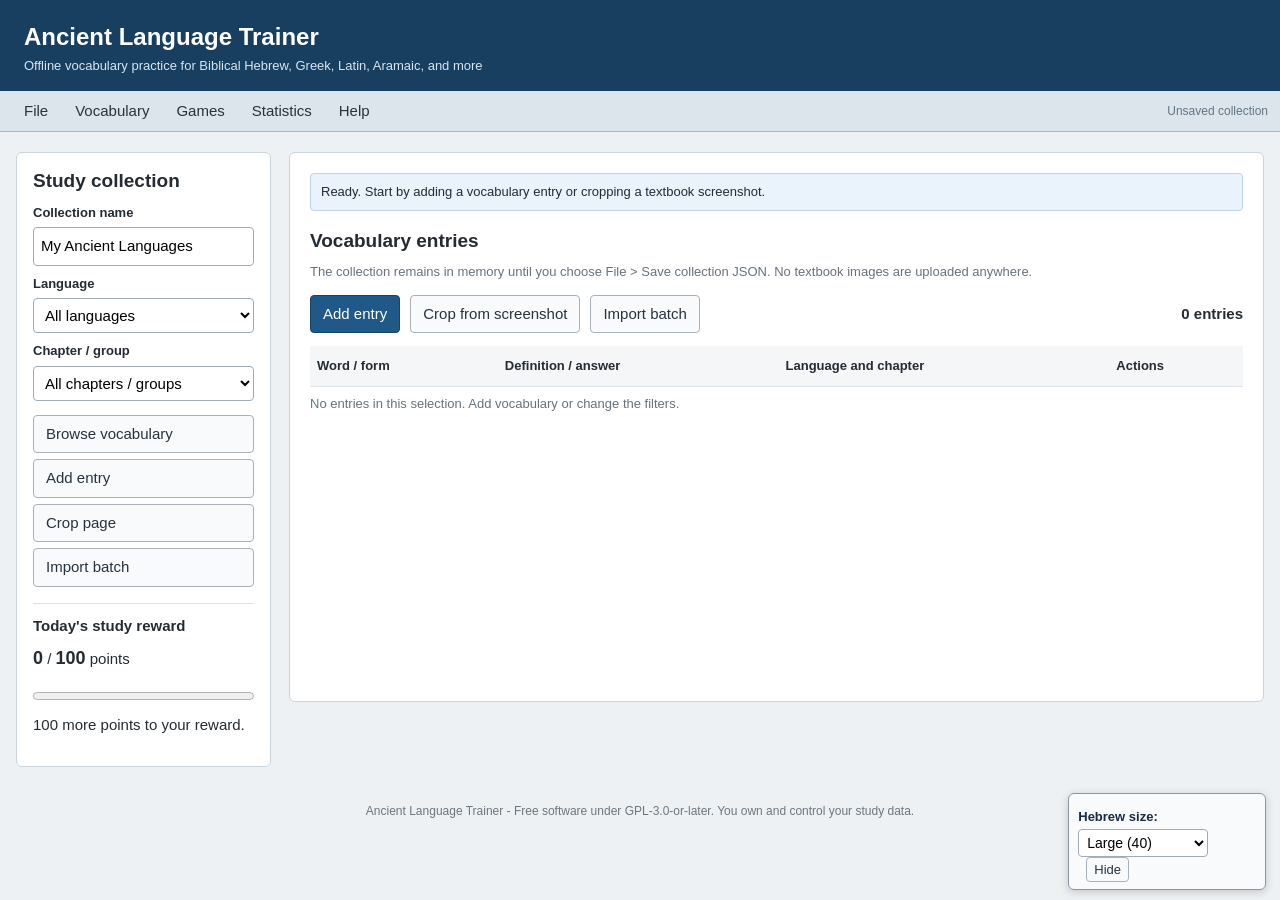
<file: index.html>
<!doctype html>
<html lang="en">
<head>
  <meta charset="utf-8">
  <meta name="viewport" content="width=device-width, initial-scale=1">
  <title>Ancient Language Trainer - Offline Study</title>
  <link rel="stylesheet" href="assets/style.css">
</head>
<body>
  <header class="app-header">
    <h1>Ancient Language Trainer</h1>
    <p>Offline vocabulary practice for Biblical Hebrew, Greek, Latin, Aramaic, and more</p>
  </header>
  <nav class="menu-bar" aria-label="Main menu">
    <button type="button" class="menu-button" data-menu="file">File</button>
    <button type="button" class="menu-button" data-menu="vocabulary">Vocabulary</button>
    <button type="button" class="menu-button" data-menu="games">Games</button>
    <button type="button" class="menu-button" data-view="statistics">Statistics</button>
    <button type="button" class="menu-button" data-view="help">Help</button>
    <span class="file-state" id="fileState">Unsaved collection</span>
  </nav>
  <div class="menu-popups">
    <div class="menu-popup hidden" id="menu-file" role="group" aria-label="File actions">
      <button type="button" id="newCollection">New blank collection</button>
      <button type="button" id="loadCollection">Open collection JSON...</button>
      <button type="button" id="saveCollection">Save collection JSON...</button>
    </div>
    <div class="menu-popup hidden" id="menu-vocabulary" role="group" aria-label="Vocabulary actions">
      <button type="button" data-view="entries">Browse entries</button>
      <button type="button" data-view="editor">Add vocabulary entry</button>
      <button type="button" data-view="importer">Crop from chapter screenshot</button>
      <button type="button" data-view="batch">Import vocabulary batch...</button>
    </div>
    <div class="menu-popup hidden" id="menu-games" role="group" aria-label="Game actions">
      <button type="button" data-view="matching">Memory Match</button>
      <button type="button" data-view="flashcards">Flashcards</button>
      <button type="button" data-view="quiz">Multiple Choice</button>
      <button type="button" data-view="speed">Speed Recognition</button>
    </div>
  </div>
  <div class="application">
    <aside class="sidebar">
      <h2>Study collection</h2>
      <label for="collectionTitle">Collection name</label>
      <input type="text" id="collectionTitle" value="My Ancient Languages" maxlength="120">
      <label for="languageFilter">Language</label>
      <select id="languageFilter"><option value="">All languages</option></select>
      <label for="chapterFilter">Chapter / group</label>
      <select id="chapterFilter"><option value="">All chapters</option></select>
      <div class="sidebar-buttons">
        <button type="button" data-view="entries">Browse vocabulary</button>
        <button type="button" data-view="editor">Add entry</button>
        <button type="button" data-view="importer">Crop page</button>
        <button type="button" data-view="batch">Import batch</button>
      </div>
      <div class="daily-reward">
        <h3>Today's study reward</h3>
        <p><strong id="todayPoints">0</strong> / <strong id="goalDisplay">100</strong> points</p>
        <progress id="goalProgress" max="100" value="0"></progress>
        <p id="rewardMessage">Keep studying to earn your reward.</p>
      </div>
    </aside>
    <main>
      <p class="status" id="status" role="status" aria-live="polite">Ready. Start by adding a vocabulary entry or cropping a textbook screenshot.</p>

      <section class="view" id="view-entries">
        <h2>Vocabulary entries</h2>
        <p class="muted">The collection remains in memory until you choose File &gt; Save collection JSON. No textbook images are uploaded anywhere.</p>
        <div class="toolbar">
          <button type="button" class="primary" data-view="editor">Add entry</button>
          <button type="button" data-view="importer">Crop from screenshot</button>
          <button type="button" data-view="batch">Import batch</button>
          <span class="spacer"></span><strong id="entryCount">0 entries</strong>
        </div>
        <div class="table-wrap"><table class="entries-table"><thead><tr><th scope="col">Word / form</th><th scope="col">Definition / answer</th><th scope="col">Language and chapter</th><th scope="col">Actions</th></tr></thead><tbody id="entryRows"></tbody></table></div>
        <p class="muted" id="emptyNotice">There are no entries yet.</p>
      </section>

      <section class="view hidden" id="view-editor">
        <h2 id="editorHeading">Add vocabulary entry</h2>
        <form id="entryForm">
          <div class="columns">
            <fieldset>
              <legend>Word / question side</legend>
              <label for="sourceMode">Entry format</label>
              <select id="sourceMode"><option value="text">Typed text</option><option value="image">Screenshot / image</option></select>
              <div id="sourceTextBox"><label for="sourceText">Word or form (Unicode)</label><textarea id="sourceText" rows="3" placeholder="Type or paste Hebrew, Greek, Latin, etc."></textarea></div>
              <div class="hidden" id="sourceImageBox">
                <label for="sourceFile">Choose cropped screenshot</label><input type="file" id="sourceFile" accept="image/png,image/jpeg,image/gif,image/webp">
                <p class="muted">Or use the Chapter Screenshot Cropper.</p><div class="image-preview" id="sourcePreview">No word image selected.</div>
                <button type="button" id="clearSourceImage">Remove word image</button>
              </div>
            </fieldset>
            <fieldset>
              <legend>Definition / answer side</legend>
              <label for="answerMode">Entry format</label>
              <select id="answerMode"><option value="text">Typed text</option><option value="image">Screenshot / image</option></select>
              <div id="answerTextBox"><label for="answerText">English definition or answer</label><textarea id="answerText" rows="3" placeholder="Enter the exact answer you want to study."></textarea></div>
              <div class="hidden" id="answerImageBox">
                <label for="answerFile">Choose cropped screenshot</label><input type="file" id="answerFile" accept="image/png,image/jpeg,image/gif,image/webp">
                <p class="muted">Or use the Chapter Screenshot Cropper.</p><div class="image-preview" id="answerPreview">No answer image selected.</div>
                <button type="button" id="clearAnswerImage">Remove answer image</button>
              </div>
            </fieldset>
          </div>
          <fieldset>
            <legend>Study information (optional, except language and group)</legend>
            <div class="columns">
              <div><label for="languageText">Language</label><input type="text" id="languageText" value="Biblical Hebrew" placeholder="Biblical Hebrew"></div>
              <div><label for="chapterText">Chapter or group</label><input type="text" id="chapterText" value="Chapter 17" placeholder="Chapter 17 / Verb Forms"></div>
              <div><label for="textbookText">Textbook</label><input type="text" id="textbookText" value="The First Hebrew Primer" placeholder="Textbook / collection"></div>
              <div><label for="grammarText">Grammar / morphology</label><input type="text" id="grammarText" placeholder="Qal perfect, 3rd masculine singular"></div>
            </div>
            <label for="notesText">Personal notes (not shown on question side)</label><textarea id="notesText" rows="2" placeholder="Optional study notes"></textarea>
          </fieldset>
          <div class="toolbar">
            <button type="submit" id="submitEntry" class="primary">Save entry</button>
            <button type="button" id="resetEntry">Clear form</button>
            <button type="button" data-view="importer">Crop from full page</button>
          </div>
        </form>
      </section>

      <section class="view hidden" id="view-importer">
        <h2>Crop vocabulary from a screenshot</h2>
        <p>Load a whole chapter page, drag a rectangle around one Hebrew word (or group of forms), then drag another rectangle around its English meaning. Both pieces are stored as images without OCR.</p>
        <div class="toolbar"><label for="chapterImageFile">Chapter screenshot</label><input type="file" id="chapterImageFile" accept="image/png,image/jpeg,image/gif,image/webp"></div>
        <p class="muted">The first prototype uses manual cropping. Automatic row suggestions are a planned enhancement, not yet implemented.</p>
        <div class="crop-workspace"><canvas id="cropCanvas" width="700" height="350" aria-label="Chapter screenshot. Drag with the mouse to select an area."></canvas></div>
        <p id="cropInfo">Open an image above to begin.</p>
        <div class="toolbar">
          <button type="button" id="cropToSource">Use selection as Hebrew / word</button>
          <button type="button" id="cropToAnswer">Use selection as English / definition</button>
          <button type="button" id="cropClear">Clear selection</button>
          <button type="button" class="primary" data-view="editor">View entry form</button>
        </div>
        <p class="muted">Tip: return to this cropper repeatedly to build additional entries from the same chapter screenshot. After cropping both sides, use the entry form to enter any grammar notes and save.</p>
      </section>

      <section class="view hidden" id="view-batch">
        <h2>Import a vocabulary batch</h2>
        <p>Import images directly from a Screenshot Pair Helper ZIP, or from an approved-batch JSON exported by Batch Vocabulary Review. Nothing is uploaded. Your existing vocabulary is not replaced.</p>
        <fieldset>
          <legend>1. Load a batch file</legend>
          <label for="batchFile">Screenshot-pairs ZIP or approved-batch JSON</label>
          <input type="file" id="batchFile" accept=".zip,.json,application/zip,application/json">
          <div class="toolbar"><button type="button" id="batchLoad" class="primary">Open file and preview</button><button type="button" id="batchClear">Clear preview</button></div>
          <p id="batchStatus" class="muted" role="status" aria-live="polite">No batch loaded.</p>
        </fieldset>
        <div id="batchReview" class="hidden">
          <fieldset>
            <legend>2. Review pairs and choose study information</legend>
            <div class="columns">
              <div><label for="batchLanguage">Language</label><input type="text" id="batchLanguage" value="Biblical Hebrew" maxlength="160"></div>
              <div><label for="batchTextbook">Textbook / source</label><input type="text" id="batchTextbook" value="The First Hebrew Primer" maxlength="200"></div>
              <div><label for="batchChapter">Chapter / group</label><input type="text" id="batchChapter" value="Chapter 17" maxlength="160"></div>
            </div>
            <div class="toolbar"><button type="button" id="batchSelectAll">Select all</button><button type="button" id="batchSelectNone">Select none</button><strong id="batchSelectedCount">0 selected</strong></div>
            <p class="muted">Each word and answer remains an unmodified screenshot. You can deselect a pair or add individual grammar notes. For cropping adjustments, use Screenshot Pair Helper before importing.</p>
            <div id="batchRows" class="batch-rows"></div>
          </fieldset>
          <fieldset>
            <legend>3. Add selected entries</legend>
            <p><strong>Existing entries will be kept.</strong> Exact matches already present in the same language, chapter, and textbook will be skipped. Images are not re-encoded. This does not change your game scores.</p>
            <button type="button" id="batchImport" class="primary">Import selected vocabulary into this collection</button>
            <p class="muted">After importing, choose File &gt; Save collection JSON to preserve your new vocabulary. Your personal textbook images should stay outside your public GitHub repository.</p>
          </fieldset>
        </div>
      </section>

      <section class="view hidden game" id="view-matching">
        <h2>Memory Match</h2><p>Find each word and its matching definition. Requires at least two study entries in the selected language/group.</p>
        <div class="toolbar"><button type="button" class="primary" id="startMatching">New matching game</button><span id="matchInfo"></span></div><div id="matchBoard" class="match-board"></div>
      </section>
      <section class="view hidden game" id="view-flashcards">
        <h2>Flashcards</h2><p>Recall the definition before revealing the answer.</p>
        <div class="toolbar"><button type="button" class="primary" id="startFlashcards">Start / restart flashcards</button><span id="flashInfo"></span></div>
        <div class="flashcard" id="flashCard"><p>Press Start to begin.</p></div>
        <div class="toolbar"><button type="button" id="revealFlash">Reveal answer</button><button type="button" id="knownFlash">I knew it (+4)</button><button type="button" id="missedFlash">Review again</button></div>
      </section>
      <section class="view hidden game" id="view-quiz">
        <h2>Multiple Choice</h2><p>Choose the matching English definition. Requires at least two entries.</p>
        <div class="toolbar"><button type="button" class="primary" id="startQuiz">Start / restart quiz</button><span id="quizInfo"></span></div><div class="question" id="quizQuestion">Press Start to begin.</div><div class="choices" id="quizChoices"></div>
      </section>
      <section class="view hidden game" id="view-speed">
        <h2>Speed Recognition</h2><p>A 60-second recognition challenge using the same vocabulary collection. Answer quickly but accurately.</p>
        <div class="toolbar"><button type="button" class="primary" id="startSpeed">Start 60-second challenge</button><strong id="speedInfo">60 seconds</strong></div><div class="question" id="speedQuestion">Press Start to begin.</div><div class="choices" id="speedChoices"></div>
      </section>
      <section class="view hidden" id="view-statistics">
        <h2>Study statistics and rewards</h2>
        <p>These values are included when you export your collection JSON. No server or account is involved.</p>
        <div class="stats-grid"><div><strong id="statsEntries">0</strong><span>Vocabulary entries</span></div><div><strong id="statsToday">0</strong><span>Points today</span></div><div><strong id="statsTotal">0</strong><span>Lifetime points</span></div></div>
        <fieldset><legend>Personal daily reward</legend><label for="dailyGoal">Daily point goal</label><input type="number" id="dailyGoal" min="10" max="10000" step="10" value="100"><label for="rewardText">Reward</label><input type="text" id="rewardText" value="Enjoy a tasty snack!" maxlength="150"><button type="button" id="saveReward">Update reward settings</button></fieldset>
      </section>
      <section class="view hidden" id="view-help">
        <h2>Help and privacy</h2>
        <h3>Getting started</h3>
        <ol><li>Choose Vocabulary &gt; Import vocabulary batch to review and add Screenshot Pair Helper ZIPs (or approved-batch JSON files) without replacing existing entries.</li><li>Choose Vocabulary &gt; Add vocabulary entry for a word screenshot, typed word, typed answer, or answer screenshot.</li><li>Choose Vocabulary &gt; Crop from screenshot for manual selection from a larger textbook page. Drag across the image to select the content, then assign it to either side.</li><li>Save the entry. Create at least two entries to use Memory Match and Multiple Choice.</li><li>Choose File &gt; Save collection JSON regularly. Opening a JSON file will replace the current in-memory collection.</li></ol>
        <h3>Local files and copyright</h3>
        <p>No uploads or web services are used. Your local study collection may contain textbook images; keep those personal materials outside the public source-code repository unless you have distribution permission.</p>
        <h3>Compatibility</h3><p>Designed with conservative JavaScript for Pale Moon and Basilisk (UXP/Goanna); verification on those actual browsers is still required. Local-file download behavior differs between browsers, so test Save and Open before entering a large number of entries.</p>
        <h3>Licensing</h3><p>Program source: GNU GPL v3 or later. Third-party textbook screenshots are not part of the software license.</p>
      </section>
    </main>
  </div>
  <input class="hidden" type="file" id="collectionFile" accept=".json,application/json">
  <footer>Ancient Language Trainer - Free software under GPL-3.0-or-later. You own and control your study data.</footer>
  <script src="vendor/jszip.min.js"></script>
  <script src="assets/alt-pair-zip-reader.js"></script>
  <script src="assets/alt-batch-core.js"></script>
  <script src="assets/app.js"></script>
  <script src="assets/alt-readability.js"></script>
</body>
</html>
</file>
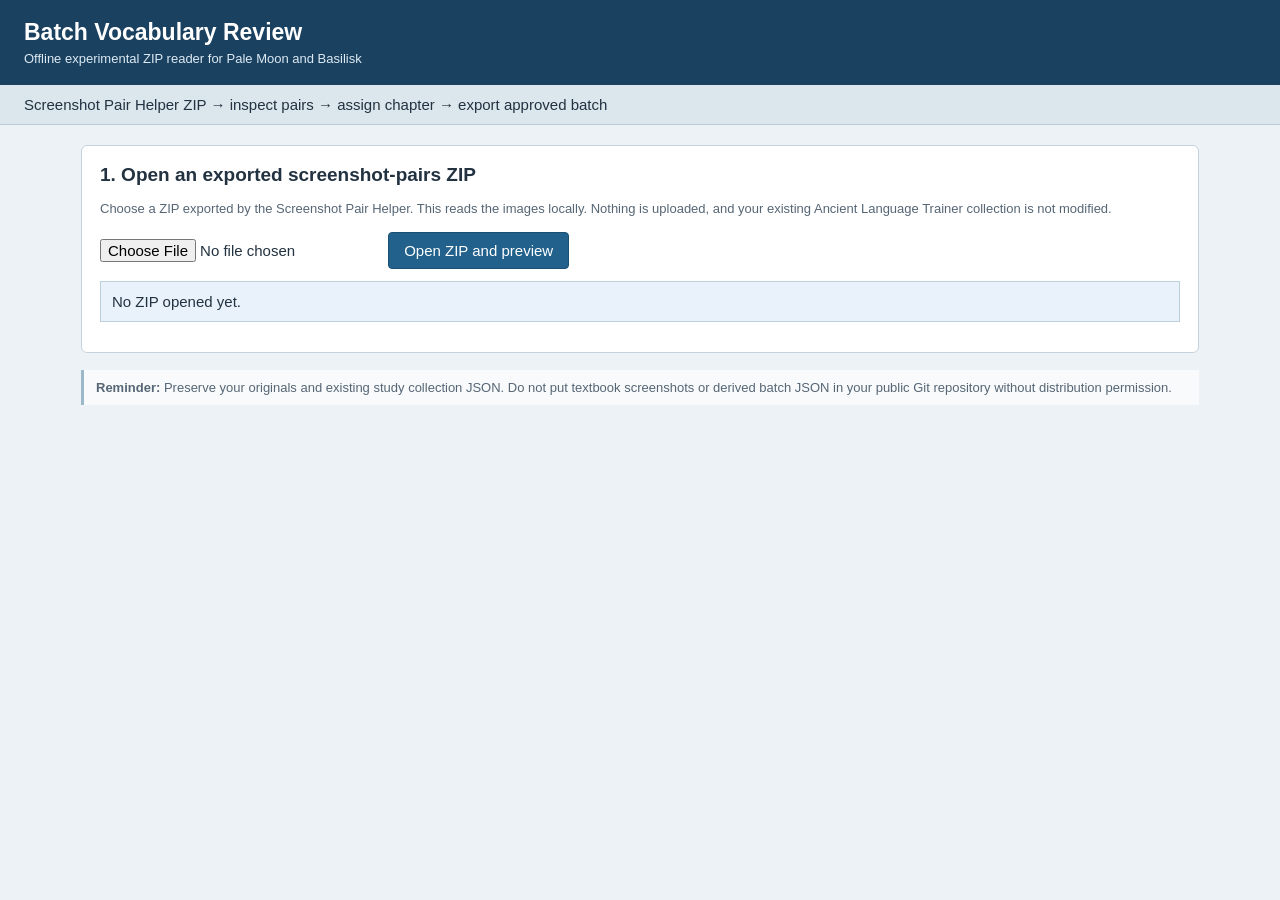
<file: tools/batch-vocabulary-import-preview.html>
<!doctype html>
<html lang="en">
<head>
<meta charset="utf-8">
<meta name="viewport" content="width=device-width, initial-scale=1">
<title>Ancient Language Trainer - Batch Vocabulary Review (experimental)</title>
<style>
* { box-sizing: border-box; }
body { background: #edf2f6; font: 15px Arial, Helvetica, sans-serif; color: #223240; margin: 0; }
header { background: #1b4160; padding: 19px 24px; color: #fff; }
header h1 { margin: 0 0 5px; font-size: 23px; }
header p { margin: 0; font-size: 13px; color: #dceaf4; }
nav { padding: 11px 24px; background: #dce6ed; border-bottom: 1px solid #bccbd5; }
main { max-width: 1150px; margin: 20px auto; padding: 0 16px 40px; }
.panel { background: white; border-radius: 6px; border: 1px solid #c7d3dc; padding: 18px; margin: 0 0 17px; }
h2 { font-size: 19px; margin: 0 0 10px; }
h3 { font-size: 16px; margin: 0 0 8px; }
.small { font-size: 13px; color: #566675; line-height: 1.5; }
.notice { border: 1px solid #bfd0dd; background: #e9f2fb; padding: 11px; margin: 12px 0; }
label { display: block; font-weight: bold; font-size: 13px; margin: 12px 0 5px; }
input[type=text],input[type=file],textarea,select { font: 15px Arial,Helvetica,sans-serif; }
input[type=text],textarea,select { width: 100%; border: 1px solid #9cabb7; padding: 8px; background: #fff; border-radius: 3px; }
input[type=file] { max-width: 100%; }
textarea { resize: vertical; }
button { font: 15px Arial,Helvetica,sans-serif; border: 1px solid #9aaab8; padding: 9px 15px; border-radius: 4px; background: #f5f7f9; cursor: pointer; color: #18394f; }
button.primary { background: #21618c; border-color: #195071; color: white; }
button:disabled { opacity: .55; cursor: default; }
.row { display: flex; align-items: center; flex-wrap: wrap; gap: 10px; }
.cols { display: flex; flex-wrap: wrap; gap: 14px; }
.cols > div { flex: 1 1 200px; }
.card { border-top: 1px solid #d8e1e7; padding: 14px 0; }
.cardHead { background: #eef2f6; padding: 8px 10px; font-size: 14px; }
.cardHead label { display: inline; margin: 0; font-weight: normal; }
.cardImages { display: flex; flex-wrap: wrap; gap: 18px; padding-top: 10px; }
.cardImages > div { flex: 1 1 320px; min-width: 0; }
.cardImages img { max-width: 100%; max-height: 150px; width: auto; height: auto; display: block; margin: 7px 0; }
.imgbox { border: 1px solid #ccd6de; background: #fff; min-height: 86px; padding: 8px; display: flex; align-items: center; }
.entrymeta { display: flex; flex-wrap: wrap; gap: 14px; }
.entrymeta > div { flex: 1 1 300px; }
.count { font-weight: bold; }
.hidden { display: none; }
.help { background: #f9fafb; border-left: 3px solid #9cb9c9; padding: 8px 12px; }
@media(max-width:680px){.panel{padding:12px}header,nav{padding:12px}}
</style>
</head>
<body>
<header><h1>Batch Vocabulary Review</h1><p>Offline experimental ZIP reader for Pale Moon and Basilisk</p></header>
<nav>Screenshot Pair Helper ZIP &rarr; inspect pairs &rarr; assign chapter &rarr; export approved batch</nav>
<main>
<section class="panel">
<h2>1. Open an exported screenshot-pairs ZIP</h2>
<p class="small">Choose a ZIP exported by the Screenshot Pair Helper. This reads the images locally. Nothing is uploaded, and your existing Ancient Language Trainer collection is not modified.</p>
<input id="zipInput" type="file" accept=".zip,application/zip">
<button id="load" class="primary">Open ZIP and preview</button>
<div class="notice" id="status" role="status">No ZIP opened yet.</div>
</section>
<section class="panel hidden" id="review">
<h2>2. Review pairs and enter shared metadata</h2>
<p class="small">Uncheck any pair you don't want. Images are displayed as the original crops, without OCR or edited spelling. This tool does not yet merge entries into the main trainer.</p>
<div class="cols">
<div><label for="language">Language</label><input id="language" type="text" value="Biblical Hebrew"></div>
<div><label for="textbook">Textbook / source</label><input id="textbook" type="text" value="The First Hebrew Primer"></div>
<div><label for="chapter">Chapter / group</label><input id="chapter" type="text" value="Chapter 17"></div>
</div>
<div class="row" style="margin:14px 0;">
<button id="all">Select all</button><button id="none">Select none</button>
<span class="count" id="count"></span>
</div>
<div id="entries"></div>
</section>
<section class="panel hidden" id="exportPanel">
<h2>3. Save the approved batch</h2>
<p class="small">This exports a portable <strong>ALT-approved-batch-1</strong> JSON file containing the selected original PNGs as data URIs, the textbook/chapter, and optional notes. It is an <strong>intermediate batch file</strong>, not yet the game's normal Save Collection JSON format. We'll connect it to the game's internal collection in the next integration step.</p>
<div class="row"><button id="export" class="primary">Export approved-batch JSON</button><span class="small" id="exportInfo"></span></div>
</section>
<div class="small help"><strong>Reminder:</strong> Preserve your originals and existing study collection JSON. Do not put textbook screenshots or derived batch JSON in your public Git repository without distribution permission.</div>
</main>
<script src="../vendor/jszip.min.js"></script>
<script src="../assets/alt-pair-zip-reader.js"></script>
<script>
(function () {
  'use strict';
  var $ = function (id) { return document.getElementById(id); };
  var current = null, accepted = [], grammarFields = [], noteFields = [];
  function setStatus(s) { $('status').textContent = s; }
  function addText(parent, tag, text, className) {
    var e = document.createElement(tag); e.textContent = text; if(className)e.className=className;
    parent.appendChild(e); return e;
  }
  function updateCount() {
    var n = 0, i;
    for (i=0;i<accepted.length;i++) if(accepted[i].checked) n++;
    $('count').textContent = n + ' of ' + accepted.length + ' selected';
    $('export').disabled = n < 1;
    $('exportInfo').textContent = n ? 'Selected images will be embedded in the JSON.' : 'Choose at least one pair.';
  }
  function render(data) {
    var container = $('entries');
    container.textContent = ''; current = data; accepted=[]; grammarFields=[]; noteFields=[];
    var i;
    for (i=0;i<data.entries.length;i++) {
      (function (index) {
        var entry = data.entries[index], row = document.createElement('div');
        row.className = 'card';
        var head = document.createElement('div'); head.className='cardHead';
        var check = document.createElement('input'); check.type='checkbox'; check.checked=true;
        var lab = document.createElement('label'); lab.appendChild(check);
        lab.appendChild(document.createTextNode(' Include pair ' + (index+1) + ' (' + (entry.column || 'unknown') + ' column)'));
        head.appendChild(lab); row.appendChild(head);
        accepted.push(check);
        check.onchange=updateCount;
        var images=document.createElement('div'); images.className='cardImages';
        var defBox=document.createElement('div'); addText(defBox,'strong','English definition');
        var defHolder=document.createElement('div'); defHolder.className='imgbox';
        var defImg=document.createElement('img'); defImg.src=entry.definitionURI; defImg.alt='English definition crop, pair '+(index+1);
        defHolder.appendChild(defImg); defBox.appendChild(defHolder);
        var hebBox=document.createElement('div'); addText(hebBox,'strong','Vocabulary word / form');
        var hebHolder=document.createElement('div'); hebHolder.className='imgbox';
        var hebImg=document.createElement('img'); hebImg.src=entry.wordURI; hebImg.alt='Word crop, pair '+(index+1);
        hebHolder.appendChild(hebImg); hebBox.appendChild(hebHolder);
        images.appendChild(defBox);images.appendChild(hebBox);row.appendChild(images);
        var metadata=document.createElement('div'); metadata.className='entrymeta';
        var g=document.createElement('div'); var gl=document.createElement('label'); gl.textContent='Grammar / morphology (optional)';
        var gi=document.createElement('input'); gi.type='text'; gi.placeholder='e.g. Qal perfect, 3ms'; gl.appendChild(gi);g.appendChild(gl);
        var n=document.createElement('div');var nl=document.createElement('label');nl.textContent='Notes (optional)';
        var ni=document.createElement('input');ni.type='text'; ni.placeholder='Study notes';nl.appendChild(ni);n.appendChild(nl);
        metadata.appendChild(g);metadata.appendChild(n);row.appendChild(metadata);
        grammarFields.push(gi);noteFields.push(ni);
        container.appendChild(row);
      })(i);
    }
    $('review').className='panel'; $('exportPanel').className='panel'; updateCount();
    setStatus('Loaded '+data.entries.length+' pairs from '+data.sourceFile+'. Review below before exporting.');
  }
  $('load').onclick=function () {
    var file = $('zipInput').files && $('zipInput').files[0];
    if (!file) { setStatus('Choose the ZIP file first.'); return; }
    $('load').disabled=true;setStatus('Reading ZIP locally...');
    ALTReadPairZip(file,function(data){$('load').disabled=false;render(data);},function(error){
      $('load').disabled=false;current=null;$('review').className='panel hidden';$('exportPanel').className='panel hidden';setStatus('Error: '+error);
    });
  };
  $('all').onclick=function(){for(var i=0;i<accepted.length;i++)accepted[i].checked=true;updateCount();};
  $('none').onclick=function(){for(var i=0;i<accepted.length;i++)accepted[i].checked=false;updateCount();};
  function downloadJSON(text){
    var blob = new Blob([text],{type:'application/json;charset=utf-8'});
    var url=URL.createObjectURL(blob), a=document.createElement('a');
    a.href=url;a.download='ancient-language-approved-batch.json';
    document.body.appendChild(a);a.click();document.body.removeChild(a);
    setTimeout(function(){URL.revokeObjectURL(url);},60000);
  }
  $('export').onclick=function(){
    if(!current)return;
    var batch = {format:'ALT-approved-batch-1',sourceFile:current.sourceFile,
      language:$('language').value, textbook:$('textbook').value,chapter:$('chapter').value,
      entries:[]};
    var i,e;
    for(i=0;i<current.entries.length;i++) {
      if(!accepted[i].checked) continue;
      e=current.entries[i];
      batch.entries.push({wordType:'image',wordImage:e.wordURI,
        definitionType:'image',definitionImage:e.definitionURI,
        grammar:grammarFields[i].value,notes:noteFields[i].value,column:e.column});
    }
    if(!batch.entries.length){setStatus('Choose at least one pair.');return;}
    downloadJSON(JSON.stringify(batch,null,2));
    setStatus('Exported '+batch.entries.length+' approved pairs. This JSON does not yet open directly in the main trainer.');
  };
})();
</script>
</body>
</html>
</file>
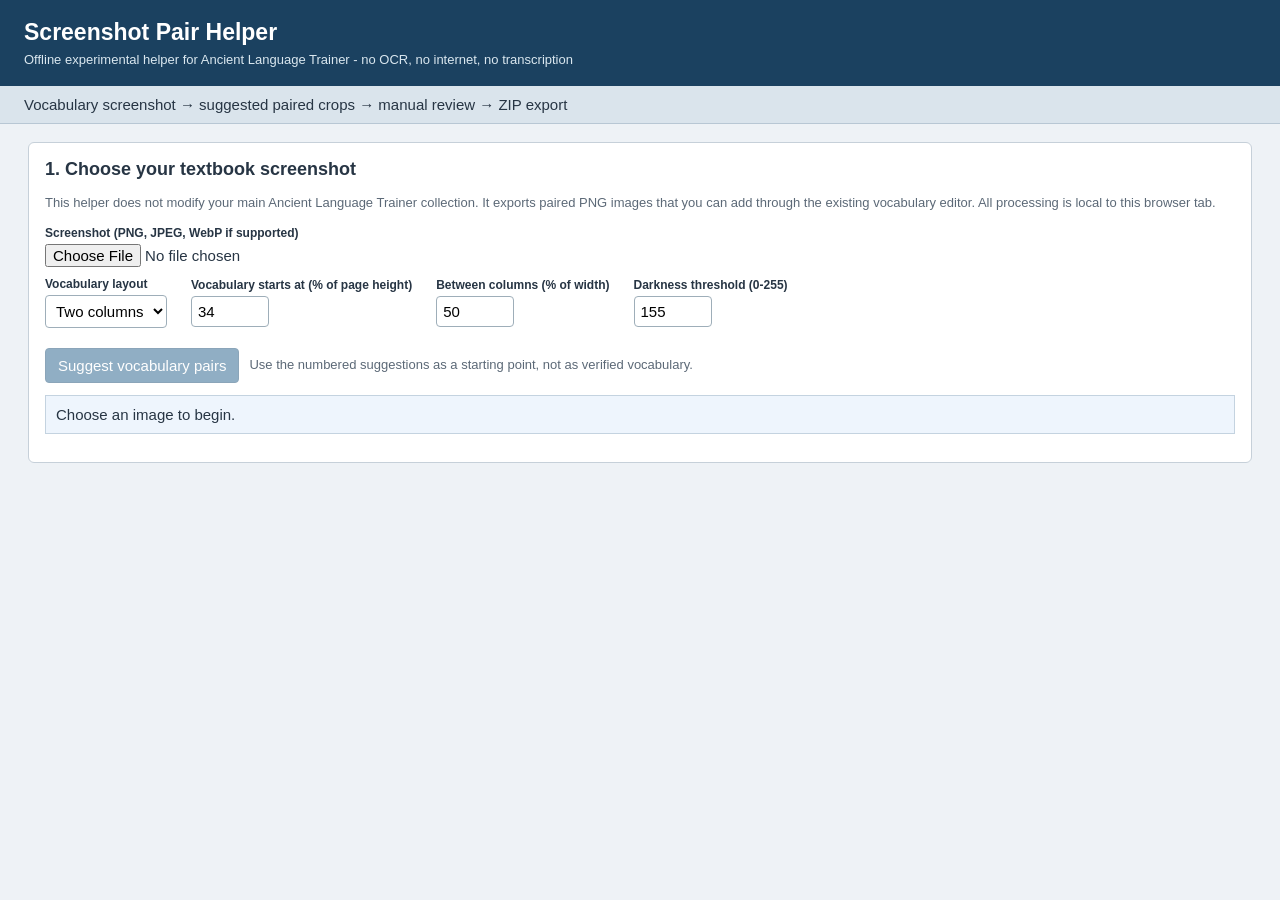
<file: tools/screenshot-pair-helper.html>
<!DOCTYPE html>
<html lang="en">
<head>
<meta charset="utf-8">
<meta name="viewport" content="width=device-width, initial-scale=1">
<title>Ancient Language Trainer - Screenshot Pair Helper (experimental)</title>
<style>
* { box-sizing: border-box; }
body { margin: 0; background: #eef2f6; color: #273544; font: 15px Arial, Helvetica, sans-serif; }
header { background: #1b4160; color: white; padding: 19px 24px; }
header h1 { margin: 0 0 6px; font-size: 23px; }
header p { margin: 0; font-size: 13px; color: #dae7ef; }
nav { background: #dae4ec; border-bottom: 1px solid #b8c7d4; padding: 10px 24px; }
nav a { color: #174a73; }
main { max-width: 1260px; margin: 18px auto; padding: 0 18px 48px; }
.panel { background: white; border: 1px solid #c6d0d9; border-radius: 6px; padding: 16px; margin-bottom: 16px; }
h2 { font-size: 18px; margin: 0 0 12px; }
button, select, input[type=number], input[type=file] { font: inherit; }
button { padding: 8px 12px; border: 1px solid #9aaab9; border-radius: 4px; background: #f4f7fa; color: #16364c; cursor: pointer; }
button.primary { color: white; background: #24608b; border-color: #1a4e75; }
button:disabled { opacity: .5; cursor: default; }
input[type=file] { max-width: 100%; }
label { display: inline-block; margin-right: 14px; margin-bottom: 10px; }
label span { display: block; font-size: 12px; font-weight: bold; margin-bottom: 4px; }
select, input[type=number] { background: white; border: 1px solid #9eaeb9; border-radius: 4px; padding: 6px; }
input[type=number] { width: 78px; }
.notice { border: 1px solid #c4d3e0; background: #eef5fd; padding: 10px; margin: 12px 0; }
.small { color: #5c6977; font-size: 13px; line-height: 1.5; }
.row { display: flex; gap: 10px; flex-wrap: wrap; align-items: center; }
.toolbar { margin: 10px 0; }
#pageCanvas { display: block; width: 100%; max-width: 1100px; height: auto; border: 1px solid #abb9c5; cursor: crosshair; }
#preview { display: none; }
.pair { border-top: 1px solid #d6dde4; padding: 12px 0; }
.pair.selected { background: #f3f7fb; outline: 1px solid #9db3c4; }
.pairHead { display: flex; gap: 12px; flex-wrap: wrap; align-items: center; padding: 3px 10px; }
.pairData { display: flex; flex-wrap: wrap; gap: 14px; margin: 12px 10px; align-items: flex-start; }
.pairData > div { flex: 1 1 270px; min-width: 0; }
.pairData .crop { display: flex; align-items: center; justify-content: flex-start; min-height: 65px; padding: 7px; background: #fdfdfd; border: 1px solid #cbd6df; overflow: auto; }
.pairData img { display: block; max-width: 100%; max-height: 140px; width: auto; height: auto; image-rendering: auto; }
.pairData .croplabel { font-size: 12px; font-weight: bold; color: #52667a; margin-bottom: 6px; }
.hidden { display: none; }
#summary { font-weight: bold; }
@media (max-width: 700px) { main { padding: 0 8px 30px; } header, nav { padding-left: 10px; } .panel { padding: 10px; } }
</style>
</head>
<body>
<header><h1>Screenshot Pair Helper</h1><p>Offline experimental helper for Ancient Language Trainer - no OCR, no internet, no transcription</p></header>
<nav>Vocabulary screenshot &rarr; suggested paired crops &rarr; manual review &rarr; ZIP export</nav>
<main>
<section class="panel">
<h2>1. Choose your textbook screenshot</h2>
<p class="small">This helper does not modify your main Ancient Language Trainer collection. It exports paired PNG images that you can add through the existing vocabulary editor. All processing is local to this browser tab.</p>
<label><span>Screenshot (PNG, JPEG, WebP if supported)</span><input id="file" type="file" accept="image/*"></label>
<div class="row">
<label><span>Vocabulary layout</span><select id="layout"><option value="two">Two columns</option><option value="one">One column</option></select></label>
<label><span>Vocabulary starts at (% of page height)</span><input id="startY" type="number" min="0" max="90" value="34"></label>
<label><span>Between columns (% of width)</span><input id="split" type="number" min="40" max="60" value="50"></label>
<label><span>Darkness threshold (0-255)</span><input id="threshold" type="number" min="40" max="230" value="155"></label>
</div>
<div class="row toolbar"><button id="analyze" class="primary" disabled>Suggest vocabulary pairs</button><span class="small">Use the numbered suggestions as a starting point, not as verified vocabulary.</span></div>
<div id="message" class="notice" role="status">Choose an image to begin.</div>
</section>
<section id="preview" class="panel">
<h2>2. Review or correct the crop rectangles</h2>
<p class="small">Choose a pair below, then select <strong>Draw English crop</strong> or <strong>Draw Hebrew crop</strong>. Drag a rectangle around the desired portion of the original page. The blue rectangle indicates English; orange indicates Hebrew. You can remove unwanted suggestions and add missed ones.</p>
<div class="row toolbar">
<button id="drawEnglish">Draw English crop</button>
<button id="drawHebrew">Draw Hebrew crop</button>
<button id="addPair">Add a blank pair</button>
<button id="cancelDraw">Stop drawing</button>
<span id="drawHint" class="small"></span>
</div>
<canvas id="pageCanvas" aria-label="Screenshot with editable crop rectangles"></canvas>
<p class="small">Hebrew suggestions include a little extra room at the left to preserve short dashes. If your textbook uses unusual spacing or extra leader dots appear, manually adjust the rectangles before export.</p>
</section>
<section id="results" class="panel hidden">
<h2>3. Approve the suggested pairs</h2>
<p id="summary" class="small"></p>
<div id="pairs"></div>
<div class="row toolbar">
<button id="downloadZip" class="primary">Download approved pairs as ZIP</button>
<span class="small">The ZIP contains numbered PNG word/definition images and a manifest. No OCR or cloud upload.</span>
</div>
</section>
</main>
<script>
(function () {
'use strict';
var $ = function (id) { return document.getElementById(id); };
var image = new Image(), W = 0, H = 0, pixels = null;
var pairs = [], selected = -1, drawMode = '', dragging = false, fromX = 0, fromY = 0, liveRect = null;
var canvas = $('pageCanvas'), ctx = canvas.getContext('2d');
var fileName = '', inkThreshold = 155;
function clamp(v, lo, hi) { return Math.max(lo, Math.min(hi, v)); }
function msg(s) { $('message').textContent = s; }
function rect(x,y,w,h) { return { x: Math.round(x), y: Math.round(y), w: Math.round(w), h: Math.round(h) }; }
function validRect(r) { return r && r.w >= 2 && r.h >= 2; }
function copyRect(r) { return rect(r.x,r.y,r.w,r.h); }
function ink(x,y) {
  if (x < 0 || x >= W || y < 0 || y >= H) return false;
  var p = (Math.floor(y)*W + Math.floor(x))*4;
  return pixels[p+3] > 170 && (pixels[p]*.299 + pixels[p+1]*.587 + pixels[p+2]*.114) < inkThreshold;
}
function openFile(file) {
  if (!file) return;
  var reader = new FileReader();
  reader.onload = function (ev) {
    image.onload = function () {
      W = image.naturalWidth || image.width; H = image.naturalHeight || image.height;
      if (!W || !H || W*H > 36000000) { msg('Image too large or unsupported. Please use a smaller screenshot.'); return; }
      canvas.width = W; canvas.height = H;
      ctx.drawImage(image,0,0);
      try { pixels = ctx.getImageData(0,0,W,H).data; }
      catch (e) { msg('Cannot read image pixels in this browser: ' + e.message); return; }
      pairs = []; selected = -1; drawMode = '';
      $('preview').style.display = 'block'; $('results').className = 'panel hidden';
      $('analyze').disabled = false;
      paint(); msg('Loaded ' + fileName + ' (' + W + ' x ' + H + '). Choose Suggest vocabulary pairs.');
    };
    image.onerror = function () { msg('The selected image could not be opened.'); };
    image.src = ev.target.result;
  };
  fileName = file.name || 'screenshot';
  reader.readAsDataURL(file);
}
function inkRunRows(x0,x1,yStart) {
  var yes = [], y,x,n,step = (x1-x0 > 180 ? 2 : 1);
  for (y=yStart; y<H-3; y++) {
    n=0;
    for (x=x0; x<x1; x+=step) if (ink(x,y)) n++;
    yes[y] = n >= 2;
  }
  var rows = [], start = -1, end = -1;
  for (y=yStart; y<H-2; y++) {
    if (yes[y]) { if (start<0) start=y; end=y; }
    else if (start>=0 && y-end>3) {
      if (end-start>=5) rows.push({ top:start, bottom:end, mid:Math.round((start+end)/2) });
      start=-1;
    }
  }
  if (start>=0 && end-start>=5) rows.push({top:start,bottom:end,mid:Math.round((start+end)/2)});
  return rows;
}
function hasTallStroke(x,y0,y1) {
  /* A glyph usually occupies a taller vertical span than a dotted leader. */
  var y,first=-1,last=-1,count=0;
  for(y=y0;y<y1;y++) if(ink(x,y)) {
    if(first<0)first=y;
    last=y;count++;
  }
  return count>=4 && last-first>=7;
}
function englishSpan(L,R,top,bot) {
  var wid=R-L, minX=-1, last=-1, x;
  var xMax=Math.floor(L+wid*.66);
  for(x=Math.floor(L+3);x<xMax;x++) {
    if(hasTallStroke(x,top,bot)) {
      if(minX<0)minX=x;
      else if(x-last>18)break; /* A real gap after the last English word. */
      last=x;
    }
  }
  if(minX<0) return [Math.floor(L+5),Math.floor(L+wid*.28)];
  return [minX,last];
}
function cropBounds(x0,x1,y0,y1,leftPadding) {
  x0=clamp(Math.floor(x0),0,W-1); x1=clamp(Math.ceil(x1),x0+1,W);
  y0=clamp(Math.floor(y0),0,H-1); y1=clamp(Math.ceil(y1),y0+1,H);
  var x, y, c, xs=-1, xe=-1, ys=-1, ye=-1;
  for (x=x0; x<x1; x++) {
    if (hasTallStroke(x,y0,y1)) {if(xs<0)xs=x;xe=x;}
  }
  if (xs<0) {xs=x0;xe=x1-1;}
  for (y=y0;y<y1;y++) {
    c=0;
    for(x=xs;x<=xe;x++) if (ink(x,y)) c++;
    if(c>=2) {if(ys<0)ys=y;ye=y;}
  }
  if(ys<0) {ys=y0;ye=y1-1;}
  /* Hebrew forms sometimes start with a short horizontal dash that the tall-stroke
   * filter correctly ignores when detecting the body of a word. Keep extra
   * space at the visual left edge so the dash survives the final crop. */
  var pad=(typeof leftPadding==='number' ? leftPadding : 5);
  var left=clamp(xs-pad,0,W-1), top=clamp(ys-5,0,H-1);
  return rect(left,top,clamp(xe-left+6,2,W-left),clamp(ye-ys+11,2,H-top));
}
/* Find the actual visual gap between two consecutive entries. The English
 * lines are useful row anchors, but their midpoints do not accurately divide
 * the Hebrew when an entry uses two lines. We only use *blank horizontal rows*
 * on the Hebrew side; no letters are identified or modified. */
function hebrewRowBreak(L,R,previous,next) {
  var width=R-L;
  var lo=clamp(previous.bottom+2,0,H-1);
  var hi=clamp(next.top-3,lo,H-1);
  var fallback=Math.round(previous.mid*.5+next.mid*.5);
  if(hi-lo < 6) return fallback;
  var left=Math.floor(L+width*.52), right=Math.floor(R-width*.025);
  var x,y,inkCount,runStart=-1,lastRun=null, runLength;
  /* A narrow dot or leader line cannot be mistaken for a complete text row:
     require at least three successive fully blank scanned rows. */
  for(y=lo;y<=hi+1;y++) {
    inkCount=0;
    if(y<=hi) {
      for(x=left;x<right;x+=2) if(ink(x,y)) {inkCount++;break;}
    }
    if(y<=hi && inkCount===0) {
      if(runStart<0) runStart=y;
    } else if(runStart>=0) {
      runLength=y-runStart;
      if(runLength>=3) lastRun={start:runStart,end:y-1};
      runStart=-1;
    }
  }
  /* Prefer the last substantial blank band before the following English row.
     This is critical for double-line Hebrew above a single-line entry. */
  if(lastRun) return Math.round((lastRun.start+lastRun.end)/2);
  return fallback;
}
function analyzeColumn(L,R,yStart) {
  var wid=R-L;
  var anchors=inkRunRows(Math.floor(L+wid*.03),Math.floor(L+wid*.31),yStart);
  var output=[], i, top,bot, en,he, one, span, separators=[];
  for(i=0;i<anchors.length-1;i++) separators.push(hebrewRowBreak(L,R,anchors[i],anchors[i+1]));
  for(i=0;i<anchors.length;i++) {
    top = i===0 ? Math.max(yStart, Math.round(anchors[i].mid - (anchors.length>1?(anchors[i+1].mid-anchors[i].mid)*.52:16))) : separators[i-1];
    bot = i===anchors.length-1 ? H-3 : separators[i];
    if(bot-top<8) continue;
    span = englishSpan(L,R,top,bot);
    en = cropBounds(span[0]-2,span[1]+2,top,bot);
    /* Image-scaled padding preserves the small Hebrew dash prefix (e.g. -פי)
       while leaving English crop boundaries and vertical separators unchanged. */
    he = cropBounds(Math.max(L+wid*.35,span[1]+16), R-3, top, bot, Math.max(12,Math.round(W*.018)));
    /* Keep the full predicted row height to avoid clipping niqqud/cantillation. */
    en.y = top; en.h = Math.max(2,bot-top);
    he.y = top; he.h = Math.max(2,bot-top);
    one = { english:en, hebrew:he, keep:true, side:(L===0?'left':'right') };
    output.push(one);
  }
  return output;
}
function suggest() {
  if (!pixels) return;
  inkThreshold=clamp(parseInt($('threshold').value,10)||155,40,230);
  var start=clamp(Math.round(H*(parseFloat($('startY').value)||0)/100),0,H-10);
  var spl=clamp(Math.round(W*(parseFloat($('split').value)||50)/100),W*.35,W*.65);
  var columns=$('layout').value;
  pairs=columns==='two' ? analyzeColumn(0,spl,start).concat(analyzeColumn(spl,W,start)) : analyzeColumn(0,W,start);
  /* In the typical two-column page, read the left column first, then right. */
  selected=pairs.length ? 0 : -1;
  drawMode='';
  paint(); renderPairs();
  msg('Suggested ' + pairs.length + ' pairs. They are NOT verified: inspect the previews and correct boundaries before exporting.');
}
function paint() {
  if (!W) return;
  ctx.clearRect(0,0,W,H); ctx.drawImage(image,0,0);
  if(selected<0 || !pairs[selected]) return;
  var p=pairs[selected];
  function stroke(r,color) { if(!validRect(r))return; ctx.strokeStyle=color;ctx.lineWidth=Math.max(2,Math.round(W/700));ctx.strokeRect(r.x,r.y,r.w,r.h); }
  stroke(p.english,'#0877bc'); stroke(p.hebrew,'#d35400');
  if(liveRect) stroke(liveRect,drawMode==='english'?'#0877bc':'#d35400');
}
function point(ev) {
  var b=canvas.getBoundingClientRect();
  return {x:clamp(Math.round((ev.clientX-b.left)*W/b.width),0,W), y:clamp(Math.round((ev.clientY-b.top)*H/b.height),0,H)};
}
function drawnRect(a,b,c,d) { return rect(Math.min(a,c),Math.min(b,d),Math.abs(c-a),Math.abs(d-b)); }
canvas.addEventListener('mousedown',function(ev){
  if(!drawMode||selected<0)return;
  var p=point(ev);dragging=true;fromX=p.x;fromY=p.y;liveRect=null;ev.preventDefault();
});
canvas.addEventListener('mousemove',function(ev){
  if(!dragging)return;var p=point(ev);liveRect=drawnRect(fromX,fromY,p.x,p.y);paint();
});
window.addEventListener('mouseup',function(ev){
  if(!dragging)return;dragging=false;var p=point(ev);var r=drawnRect(fromX,fromY,p.x,p.y);
  if(validRect(r)&&pairs[selected]) pairs[selected][drawMode]=r;
  liveRect=null;paint();renderPairs();
});
function makeCropData(r) {
  if(!validRect(r))return '';
  var c=document.createElement('canvas');c.width=r.w;c.height=r.h;
  c.getContext('2d').drawImage(image,r.x,r.y,r.w,r.h,0,0,r.w,r.h);
  return c.toDataURL('image/png');
}
function node(tag,className,text) {var n=document.createElement(tag);if(className)n.className=className;if(text!==undefined)n.textContent=text;return n;}
function renderPairs(){
  var area=$('pairs');while(area.firstChild)area.removeChild(area.firstChild);
  $('results').className = pairs.length ? 'panel' : 'panel hidden';
  $('summary').textContent=pairs.length+' suggested pairs ('+pairs.filter(function(p){return p.keep;}).length+' approved).';
  pairs.forEach(function(p,i){
    var wrap=node('div','pair'+(i===selected?' selected':''));
    var head=node('div','pairHead');
    var box=document.createElement('input');box.type='checkbox';box.checked=p.keep;
    box.onchange=function(){p.keep=box.checked;renderPairs();};
    head.appendChild(box);head.appendChild(node('strong','', 'Pair '+(i+1)+' ('+p.side+' column)'));
    var edit=node('button','',i===selected?'Selected':'Select / correct');
    edit.onclick=function(){selected=i;drawMode='';paint();renderPairs();};head.appendChild(edit);
    var remove=node('button','','Remove');
    remove.onclick=function(){pairs.splice(i,1);selected=clamp(selected,0,pairs.length-1);if(!pairs.length)selected=-1;paint();renderPairs();};head.appendChild(remove);
    wrap.appendChild(head);
    var data=node('div','pairData');
    [['English definition',p.english],['Hebrew word / form',p.hebrew]].forEach(function(item){
      var col=node('div','');col.appendChild(node('div','cropLabel',item[0]));
      var field=node('div','crop');var img=node('img');img.alt=item[0]+' crop '+(i+1);img.src=makeCropData(item[1]);field.appendChild(img);col.appendChild(field);data.appendChild(col);
    });
    wrap.appendChild(data);area.appendChild(wrap);
  });
}
function setMode(mode){
  if(selected<0){msg('Select or add a pair before adjusting rectangles.');return;}
  drawMode=mode;$('drawHint').textContent=mode?'Drag a rectangle for '+mode+' on the page image.':'Drawing stopped.';
}
function downloadBlob(blob,name){
  var url=window.URL.createObjectURL(blob), a=document.createElement('a');
  a.href=url;a.download=name;document.body.appendChild(a);a.click();document.body.removeChild(a);
  window.setTimeout(function(){window.URL.revokeObjectURL(url);},30000);
}
function encodeAscii(str){var out=[],i;for(i=0;i<str.length;i++)out.push(str.charCodeAt(i)&255);return new Uint8Array(out);}
function pngBytes(str){
  var binary=atob(str.split(',')[1]), out=new Uint8Array(binary.length), i;
  for(i=0;i<binary.length;i++)out[i]=binary.charCodeAt(i);
  return out;
}
var crcTable=(function(){var table=[],i,k,c;for(i=0;i<256;i++){c=i;for(k=0;k<8;k++)c=c&1?0xEDB88320^(c>>>1):c>>>1;table[i]=c>>>0;}return table;}());
function crc32(bytes){var c=0xFFFFFFFF,i;for(i=0;i<bytes.length;i++)c=crcTable[(c^bytes[i])&255]^(c>>>8);return (c^0xFFFFFFFF)>>>0;}
function le16(n){return [n&255,(n>>>8)&255];}
function le32(n){return [n&255,(n>>>8)&255,(n>>>16)&255,(n>>>24)&255];}
function headerBytes(prefix,name,data,crc,offset){
  var a=[],i;function add(v){for(i=0;i<v.length;i++)a.push(v[i]);}
  if(prefix==='local') {add(le32(0x04034b50));add(le16(20));add(le16(0));add(le16(0));add(le16(0));add(le16(0));add(le32(crc));add(le32(data.length));add(le32(data.length));add(le16(name.length));add(le16(0));}
  else {add(le32(0x02014b50));add(le16(20));add(le16(20));add(le16(0));add(le16(0));add(le16(0));add(le16(0));add(le32(crc));add(le32(data.length));add(le32(data.length));add(le16(name.length));add(le16(0));add(le16(0));add(le16(0));add(le16(0));add(le32(0));add(le32(offset));}
  return new Uint8Array(a);
}
function zipFiles(files) {
  var parts=[],central=[],offset=0,centSize=0,i,f,filename,c,local,entry;
  for(i=0;i<files.length;i++) {
    f=files[i];filename=encodeAscii(f.name);c=crc32(f.bytes);
    local=headerBytes('local',filename,f.bytes,c,0);
    parts.push(local,filename,f.bytes);
    entry=[headerBytes('central',filename,f.bytes,c,offset),filename];
    central.push(entry[0],entry[1]);centSize+=entry[0].length+entry[1].length;
    offset+=local.length+filename.length+f.bytes.length;
  }
  var end=[];function add(v){for(var j=0;j<v.length;j++)end.push(v[j]);}
  add(le32(0x06054b50));add(le16(0));add(le16(0));add(le16(files.length));add(le16(files.length));add(le32(centSize));add(le32(offset));add(le16(0));
  return new Blob(parts.concat(central,[new Uint8Array(end)]),{type:'application/zip'});
}
function exportAll(){
  var approved=pairs.filter(function(p){return p.keep && validRect(p.english)&&validRect(p.hebrew);});
  if(!approved.length){msg('No approved pairs with both crops.');return;}
  var files=[], manifest={format:'ALT-screenshot-pairs-1',sourceFile:fileName,mode:'image-only',entries:[]};
  approved.forEach(function(p,i){
    var id=('000'+(i+1)).slice(-3),e='definition-'+id+'.png',h='word-'+id+'.png';
    files.push({name:e,bytes:pngBytes(makeCropData(p.english))});
    files.push({name:h,bytes:pngBytes(makeCropData(p.hebrew))});
    manifest.entries.push({wordImage:h,definitionImage:e,column:p.side});
  });
  var data=unescape(encodeURIComponent(JSON.stringify(manifest,null,2))),bytes=new Uint8Array(data.length),i;
  for(i=0;i<data.length;i++)bytes[i]=data.charCodeAt(i);
  files.push({name:'manifest.json',bytes:bytes});
  downloadBlob(zipFiles(files),'ancient-language-suggested-crops.zip');
  msg('Exported '+approved.length+' approved pairs. Extract the ZIP and import each word/definition PNG via the existing Add entry screen.');
}
$('file').addEventListener('change',function(){openFile(this.files && this.files[0]);});
$('analyze').addEventListener('click',suggest);
$('drawEnglish').addEventListener('click',function(){setMode('english');});
$('drawHebrew').addEventListener('click',function(){setMode('hebrew');});
$('cancelDraw').addEventListener('click',function(){setMode('');});
$('addPair').addEventListener('click',function(){
  if(!W)return;
  pairs.push({english:rect(W*.02,H*.35,W*.22,H*.09),hebrew:rect(W*.26,H*.35,W*.22,H*.09),keep:true,side:'manual'});
  selected=pairs.length-1;setMode('english');paint();renderPairs();
});
$('downloadZip').addEventListener('click',exportAll);
}());
</script>
</body>
</html>
</file>
<file: assets/style.css>
/* SPDX-License-Identifier: GPL-3.0-or-later */
* { box-sizing: border-box; }
body { margin: 0; font: 15px/1.5 Arial, Helvetica, sans-serif; color: #242b32; background: #eef1f4; }
button,input,textarea,select { font: inherit; }
button { cursor: pointer; background: #f8fafc; border: 1px solid #a6b1bb; color: #26333e; border-radius: 4px; padding: 7px 12px; }
button:hover,button:focus { background: #e1eaf3; }
button:disabled { opacity: .5; cursor: not-allowed; }
button.primary { background: #205888; color: white; border-color: #164465; }
button.primary:hover,button.primary:focus { background: #164465; }
input[type=text],input[type=number],select,textarea { border: 1px solid #a1abb6; background: white; padding: 7px; border-radius: 4px; width: 100%; }
input[type=file] { max-width: 100%; }
label { display: block; font-size: 13px; font-weight: bold; margin: 8px 0 5px; }
h1,h2,h3 { line-height: 1.25; }
h1 { font-size: 24px; margin: 0; } h2 { font-size: 19px; margin: 0 0 10px; } h3 { font-size: 15px; margin: 0 0 9px; }
p { margin: 7px 0 13px; }
.app-header { padding: 22px 24px 15px; background: #183e60; color: white; }
.app-header p { color: #d7e6f3; margin: 4px 0 0; font-size: 13px; }
.menu-bar { display: flex; align-items: center; flex-wrap: wrap; gap: 3px; padding: 4px 12px; border-bottom: 1px solid #aab9c7; background: #dce5ec; }
.menu-bar button { background: transparent; border: 0; padding: 5px 12px; }
.file-state { margin-left: auto; color: #647482; font-size: 12px; }
.menu-popups { position: relative; z-index: 5; }
.menu-popup { position: absolute; left: 12px; top: 0; width: 240px; background: #fff; border: 1px solid #9aa9b5; box-shadow: 1px 3px 10px #999; padding: 5px; }
.menu-popup button { display: block; text-align: left; width: 100%; margin: 2px 0; border: 0; background: white; }
.menu-popup button:hover { background: #e3edf6; }
.application { display: flex; gap: 18px; max-width: 1300px; margin: 20px auto; padding: 0 16px; align-items: flex-start; }
.sidebar { width: 255px; min-width: 225px; background: #fff; border: 1px solid #cad4dd; border-radius: 6px; padding: 16px; }
.sidebar-buttons { margin: 14px 0; display: grid; gap: 6px; }
.sidebar-buttons button { text-align: left; }
.daily-reward { border-top: 1px solid #d9e0e7; padding-top: 13px; margin-top: 16px; }
.daily-reward strong { font-size: 18px; }
.daily-reward progress { width: 100%; height: 16px; }
main { background: white; padding: 20px; border: 1px solid #cad4dd; border-radius: 6px; flex: 1; min-width: 0; min-height: 550px; }
.status { background: #eaf3fb; border: 1px solid #bed4e9; border-radius: 4px; padding: 8px 10px; font-size: 13px; margin: 0 0 18px; }
.hidden { display: none !important; }
.muted { color: #66737e; font-size: 13px; }
.toolbar { display: flex; align-items: center; flex-wrap: wrap; gap: 10px; margin: 13px 0; }
.toolbar .spacer { flex: 1; }
.table-wrap { overflow-x: auto; }
table { border-collapse: collapse; width: 100%; }
.entries-table th,.entries-table td { text-align: left; border-bottom: 1px solid #dde4e9; padding: 10px 7px; vertical-align: middle; }
.entries-table th { background: #f4f6f8; font-size: 13px; }
.entries-table td { min-width: 100px; }
.entries-table td:last-child { min-width: 170px; }
.word-rtl { direction: rtl; unicode-bidi: isolate; font-size: 22px; line-height: 1.5; }
.image-word { max-width: 100%; max-height: 75px; object-fit: contain; vertical-align: middle; }
.study-image { display: block; max-width: 100%; max-height: 190px; margin: 0 auto; object-fit: contain; }
.columns { display: grid; grid-template-columns: 1fr 1fr; gap: 14px; }
fieldset { border: 1px solid #cbd4dc; border-radius: 5px; margin: 0 0 14px; padding: 13px; min-width: 0; }
legend { font-weight: bold; color: #26445e; padding: 0 6px; }
.image-preview { border: 1px dashed #c1cad2; min-height: 85px; display: flex; justify-content: center; align-items: center; text-align: center; margin: 8px 0; padding: 10px; background: #fcfdfe; }
.image-preview img { max-width: 100%; max-height: 160px; }
.crop-workspace { max-height: 640px; overflow: auto; padding: 10px; background: #e7ebef; border: 1px solid #b5c2ce; text-align: center; }
#cropCanvas { cursor: crosshair; max-width: 100%; background: #fff; border: 1px solid #9aa9b5; display: block; margin: 0 auto; }
.game { min-height: 500px; }
.match-board { display: grid; grid-template-columns: repeat(4, minmax(0, 1fr)); gap: 10px; max-width: 760px; margin: 20px auto; }
.match-board button { min-height: 120px; padding: 11px; background: #dbe5ed; border: 1px solid #aac0d0; overflow: hidden; }
.match-board button.flipped { background: white; border-color: #5a809e; }
.match-board button.matched { background: #e5f6e9; border-color: #7aaf8a; }
.match-board button img { display: block; max-height: 115px; max-width: 100%; object-fit: contain; margin: auto; }
.flashcard { border: 2px solid #acc0d0; border-radius: 8px; min-height: 230px; max-width: 660px; padding: 32px 16px; margin: 18px auto; display: flex; align-items: center; justify-content: center; flex-direction: column; text-align: center; font-size: 24px; background: #fcfdfe; }
.flashcard img { display: block; max-height: 180px; max-width: 100%; object-fit: contain; }
.question { border: 1px solid #bed0df; background: #f8fbfd; min-height: 130px; padding: 20px; margin: 12px auto 20px; text-align: center; font-size: 24px; display: flex; justify-content: center; align-items: center; flex-direction: column; }
.choices { display: grid; grid-template-columns: 1fr 1fr; gap: 10px; }
.choices button { min-height: 66px; background: #f9fcfe; overflow: hidden; }
.choices button img { max-height: 95px; max-width: 100%; vertical-align: middle; }
.stats-grid { display: grid; grid-template-columns: repeat(3, 1fr); gap: 12px; margin: 18px 0; }
.stats-grid div { border: 1px solid #d2dce3; background: #f8fafc; border-radius: 5px; padding: 20px; text-align: center; }
.stats-grid strong { display: block; font-size: 28px; }
.stats-grid span { display: block; color: #687783; font-size: 13px; }
footer { text-align: center; color: #6b777f; font-size: 12px; padding: 15px 12px 32px; }
@media (max-width: 760px) { .application { display: block; } .sidebar { width: auto; margin-bottom: 14px; } .columns { grid-template-columns: 1fr; } .match-board { grid-template-columns: repeat(2, minmax(0, 1fr)); } .choices { grid-template-columns: 1fr; } .stats-grid { grid-template-columns: 1fr; } .file-state { margin-left: 0; } }

/* Direct image-only vocabulary batch import; responsive and Goanna-friendly. */
.batch-rows { max-height: 760px; overflow: auto; border: 1px solid #d6e0e8; padding: 0 12px; }
.batch-row { padding: 15px 0; border-bottom: 1px solid #d6e0e8; }
.batch-row:last-child { border-bottom: 0; }
.batch-check { display: block; padding: 6px 10px; background: #eef3f8; margin: 0 0 10px; }
.batch-check input { margin: 0 6px 0 0; vertical-align: middle; }
.batch-pair { display: grid; grid-template-columns: 1fr 1fr; gap: 14px; margin: 8px 0; }
.batch-image-box { border: 1px solid #c9d4dc; background: #fff; min-height: 82px; display: flex; align-items: center; padding: 8px; margin-top: 5px; overflow: hidden; }
.batch-image-box img { display: block; max-height: 140px; max-width: 100%; object-fit: contain; }
#batchStatus { overflow-wrap: anywhere; }
@media(max-width:760px) { .batch-pair { grid-template-columns: 1fr; } }
</file>
